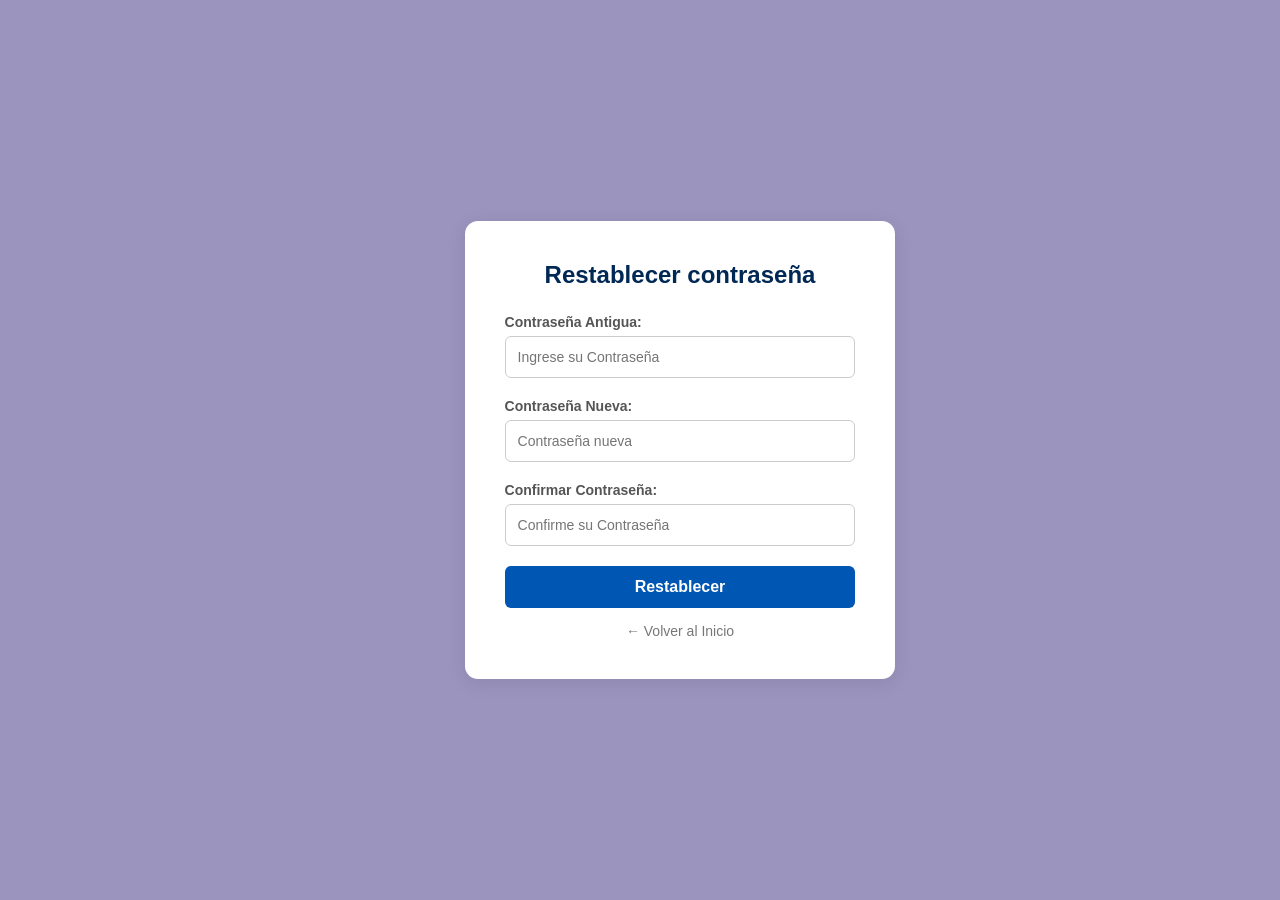
<file: FORGET-PASSWORD.HTML>
<!DOCTYPE html>
<html lang="es">
<head>
    <meta charset="UTF-8">
    <meta name="viewport" content="width=device-width, initial-scale=1.0">
    <title>Iniciar Sesión - Mi Gran Vida</title>
    <!-- Enlazamos el mismo CSS para mantener el diseño -->
    <link rel="stylesheet" href="CSS/Style.css"> 

</head>
<body class="body-FORGET-PASSWORD">

    <div class="contenedor-FORGET-PASSWORD">
        <div class="FORGET-PASSWORD-box">
            <h2>Restablecer contraseña</h2>
            <form>
                <div class="input-group">
                    <label for="password">Contraseña Antigua:</label>
                    <input type="password" id="password" placeholder="Ingrese su Contraseña" required>
                </div>
                <div class="input-group">
                    <label for="password">Contraseña Nueva:</label>
                    <input type="password" id="password" placeholder="Contraseña nueva" required>
                </div>
                <div class="input-group">
                    <label for="password">Confirmar Contraseña:</label>
                    <input type="password" id="password" placeholder="Confirme su Contraseña" required>
                </div>
                <button type="submit" class="btn-submit">Restablecer</button>
            </form>
            <!-- Un enlace sencillo para regresar a la página principal -->
            <a href="INDEX.html" class="btn-regresar">← Volver al Inicio</a>
        </div>
    </div>

</body>
</html>
</file>
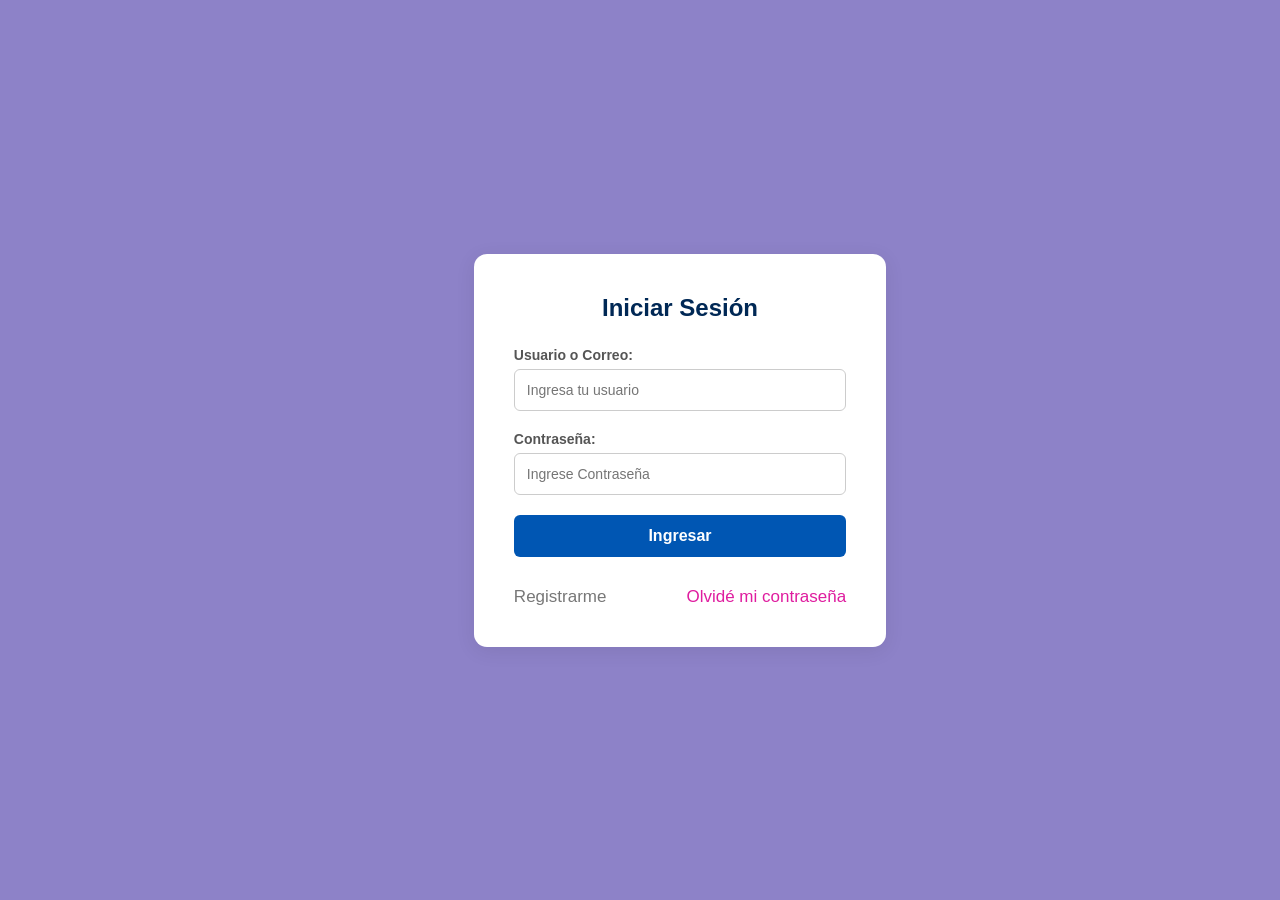
<file: LOGIN.HTML>
<!DOCTYPE html>
<html lang="es">
<head>
    <meta charset="UTF-8">
    <meta name="viewport" content="width=device-width, initial-scale=1.0">
    <title>Iniciar Sesión - Mi Gran Vida</title>
    <!-- Enlazamos el mismo CSS para mantener el diseño -->
    <link rel="stylesheet" href="CSS/Style.css"> 
</head>
<body class="body-login">

    <div class="contenedor-login">
        <div class="login-box">
            <h2>Iniciar Sesión</h2>
            <form>
                <div class="input-group">
                    <label for="usuario">Usuario o Correo:</label>
                    <input type="text" id="usuario" placeholder="Ingresa tu usuario" required>
                </div>
                <div class="input-group">
                    <label for="password">Contraseña:</label>
                    <input type="password" id="password" placeholder="Ingrese Contraseña" required>
                </div>
                <button type="submit" class="btn-submit">Ingresar</button>
            </form>

            <!-- Contenedor flexbox para alinear los enlaces uno a la par del otro -->
            <div class="links-container">
                <a href="SIGN-IN.HTML" class="btn-registrar">Registrarme</a>
                <a href="FORGET-PASSWORD.HTML" class="btn-contraseña-olvidada">Olvidé mi contraseña</a>
            </div>

        </div>
    </div>

</body>
</html>
</file>
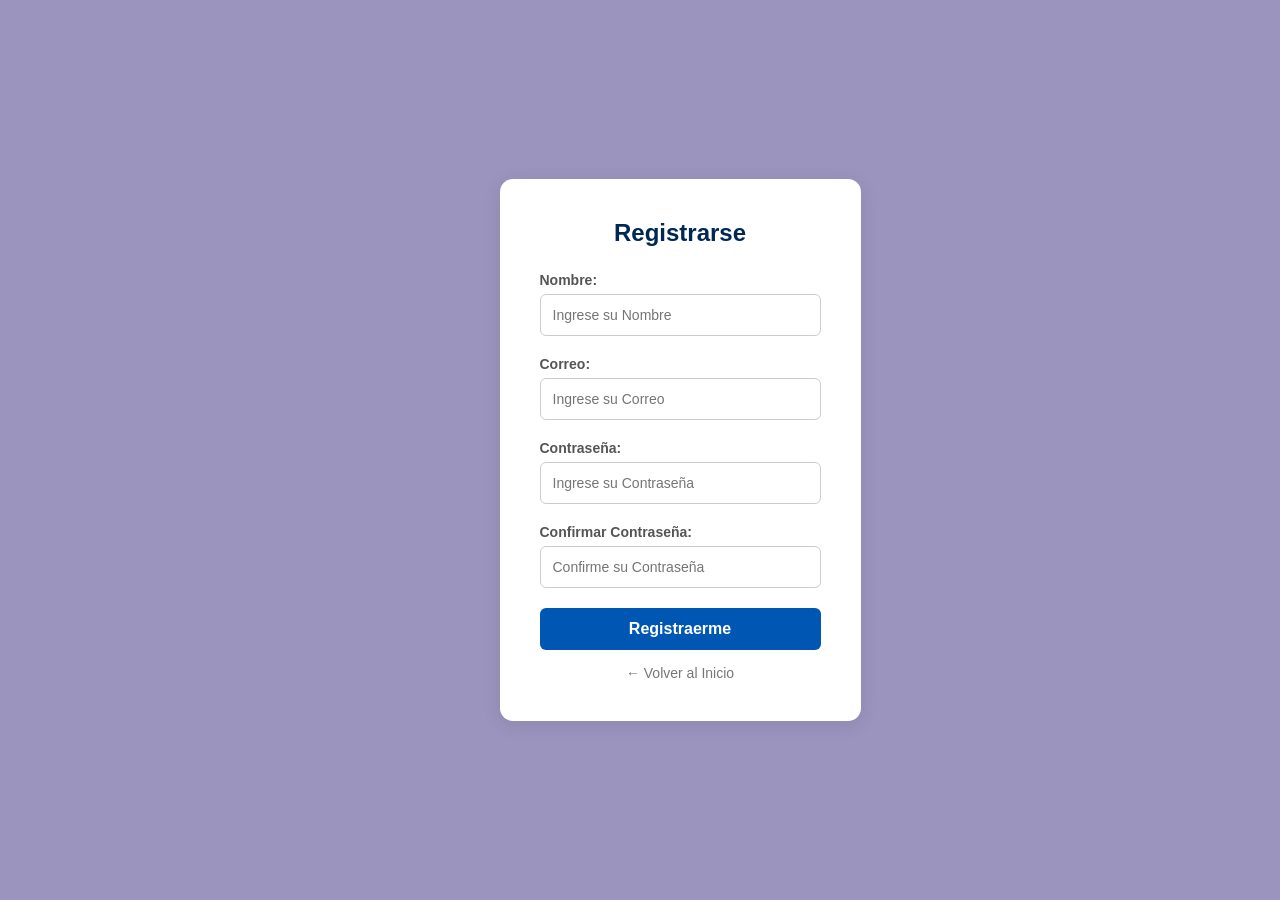
<file: SIGN-IN.HTML>
<!DOCTYPE html>
<html lang="es">
<head>
    <meta charset="UTF-8">
    <meta name="viewport" content="width=device-width, initial-scale=1.0">
    <title>Iniciar Sesión - Mi Gran Vida</title>
    <!-- Enlazamos el mismo CSS para mantener el diseño -->
    <link rel="stylesheet" href="CSS/Style.css"> 

</head>
<body class="body-sign-in">

    <div class="contenedor-sign-in">
        <div class="sign-in-box">
            <h2>Registrarse</h2>
            <form>
                <div class="input-group">
                    <label for="usuario">Nombre:</label>
                    <input type="text" id="usuario" placeholder="Ingrese su Nombre" required>
                </div>
                <div class="input-group">
                    <label for="usuario">Correo:</label>
                    <input type="text" id="usuario" placeholder="Ingrese su Correo" required>
                </div>
                <div class="input-group">
                    <label for="password">Contraseña:</label>
                    <input type="password" id="password" placeholder="Ingrese su Contraseña" required>
                </div>
                <div class="input-group">
                    <label for="password">Confirmar Contraseña:</label>
                    <input type="password" id="password" placeholder="Confirme su Contraseña" required>
                </div>
                <button type="submit" class="btn-submit">Registraerme</button>
            </form>
            <!-- Un enlace sencillo para regresar a la página principal -->
            <a href="INDEX.html" class="btn-regresar">← Volver al Inicio</a>
        </div>
    </div>

</body>
</html>
</file>
<file: CSS/Style.css>
body {
    font-family: 'Times New Roman', Times, serif; 
    font-size: 16px;               
    margin: 0;
    padding: 0;
    background-color: #f9f9f9;
}

/* --- CONTENEDOR GENERAL --- */
/* Envuelve el contenido para que no toque los bordes de la pantalla */
.contenedor-bloque {
    max-width: 1200px;
    margin: 0 auto;
    padding: 20px;
}

/* --- SECCIÓN 2: TRES COLUMNAS EN FILA --- */
.fila-columnas {
    display: flex;
    flex-direction: row;       /* Pone los elementos uno al lado del otro */
    justify-content: space-between; /* Deja espacio uniforme entre columnas */
    gap: 20px;                 /* Separación interna entre las cajas */
    margin: 40px 0;
}

.columna {
    flex: 1;                   /* Hace que las 3 columnas midan exactamente lo mismo */
    background-color: #ffffff;
    padding: 20px;
    border-radius: 8px;        /* Bordes redondeados para las cajitas */
    box-shadow: 0px 2px 5px rgba(0,0,0,0.1); /* Sombra suave */
}

/* --- SECCIÓN 3: PÁRRAFO DE MARGEN A MARGEN --- */
.parrafo-completo {
    background-color: #ffffff;
    padding: 30px;
    margin: 40px 0;
    text-align: justify;       /* Alinea el texto de forma pareja en los bordes */
}

/* --- PIE DE PÁGINA (FOOTER) --- */
footer {
    background-color: #333333;
    color: #ffffff;
    text-align: center;
    padding: 20px;
    margin-top: 50px;
}




/* =======================================================================
   ESTILOS DE CABECERA (Alinea el menú y los enlaces a la derecha)
   ======================================================================= */
.main-header {
    display: flex;
    justify-content: space-between; /* Título a la izquierda, menú a la derecha */
    align-items: center;            /* Centrado vertical */
    padding: 20px 50px;
    background-color: #ffffff;
    box-shadow: 0 2px 5px rgba(0,0,0,0.05); /* Línea sutil divisoria inferior */
}

/* Bloque contenedor del logotipo y texto de marca */
.header-left {
    display: flex;
    align-items: center;
    gap: 15px;
}

/* Icono médico */
.logo-icon {
    font-size: 32px;
    color: #0056b3; /* Azul médico */
}

/* Nombre de la clínica */
.brand-title {
    font-family: Arial, sans-serif;
    font-size: 24px;
    color: #002855;
    margin: 0;
    letter-spacing: 1px;
}

/* Lista horizontal de enlaces */
.main-nav ul {
    list-style: none;
    display: flex;
    margin: 0;
    padding: 0;
    gap: 25px; /* Espacio de separación entre cada opción */
}

/* Estilo de los textos de menú */
.main-nav a {
    text-decoration: none;
    color: #555555;
    font-family: Arial, sans-serif; /* Usamos Arial para mantener la estética limpia del original */
    font-size: 16px;
    font-weight: bold;
    transition: color 0.3s ease;
}

/* Cambio de color interactivo */
.main-nav a:hover {
    color: #0056b3;
}

/* Esto quita el azul predeterminado y la línea de subrayado a todos los enlaces del menú */
.main-nav a, 
.main-nav a:visited {
    color: #555555 !important;
    text-decoration: none !important;
}

/* Esto cambia el color solo cuando pasas el mouse por encima */
.main-nav a:hover {
    color: #0056b3 !important;
}


/* --- ESTILOS PARA LA PÁGINA INDEPENDIENTE DE LOGIN --- */

/* Centra todo el contenido vertical y horizontalmente en la pantalla */
.body-login {
    background-color: #6c5eb9c5;
    display: flex;
    justify-content: center;
    align-items: center;
    min-height: 100vh;
    margin: 0;
}

/* Caja contenedora blanca */
.login-box {
    background-color: #ffffff;
    padding: 40px;
    border-radius: 13px;
    width: 100%;
    max-width: 380px;
    box-shadow: 0px 4px 20px rgba(0, 0, 0, 0.08);
    font-family: Arial, sans-serif;
}

.login-box h2 {
    margin-top: 0;
    color: #002855;
    text-align: center;
    margin-bottom: 25px;
}

/* Campos de texto */
.login-box .input-group {
    margin-bottom: 20px;
    display: flex;
    flex-direction: column;
    gap: 6px;
}

.login-box .input-group label {
    font-size: 14px;
    color: #555555;
    font-weight: bold;
}

.login-box .input-group input {
    padding: 12px;
    border: 1px solid #cccccc;
    border-radius: 6px;
    font-size: 14px;
    transition: border-color 0.2s;
}

.login-box .input-group input:focus {
    outline: none;
    border-color: #0056b3;
}

/* Botón de Ingresar */
.login-box .btn-submit {
    width: 100%;
    padding: 12px;
    background-color: #0056b3;
    color: white;
    border: none;
    border-radius: 6px;
    font-size: 16px;
    font-weight: bold;
    cursor: pointer;
    transition: background-color 0.2s;
    margin-bottom: 15px;
}

.login-box .btn-submit:hover {
    background-color: #002855;
}

/* Enlace de regreso */
.btn-regresar {
    display: block;
    text-align: center;
    text-decoration: none;
    color: #777777;
    font-size: 14px;
    transition: color 0.2s;
}

.btn-regresar:hover {
    color: #0056b3;
}



.btn-registrar {
    display: block;
    text-align: left;
    text-decoration: none;
    color: #df1d9f;
    font-size: 17px;
    transition: color 0.2s;
}

.btn-regresar:hover {
    color: #5e0e57;
}


/* --- ESTILOS PARA LA PÁGINA INDEPENDIENTE DE SIGN-IN --- */

/* Centra todo el contenido vertical y horizontalmente en la pantalla */
.body-sign-in {
    background-color: #7d75abc5;
    display: flex;
    justify-content: center;
    align-items: center;
    min-height: 100vh;
    margin: 0;
}

/* Caja contenedora blanca */
.sign-in-box {
    background-color: #ffffff;
    padding: 40px;
    border-radius: 13px;
    width: 100%;
    max-width: 380px;
    box-shadow: 0px 4px 20px rgba(0, 0, 0, 0.08);
    font-family: Arial, sans-serif;
}

.sign-in-box h2 {
    margin-top: 0;
    color: #002855;
    text-align: center;
    margin-bottom: 25px;
}

/* Campos de texto */
.sign-in-box .input-group {
    margin-bottom: 20px;
    display: flex;
    flex-direction: column;
    gap: 6px;
}

.sign-in-box .input-group label {
    font-size: 14px;
    color: #555555;
    font-weight: bold;
}

.sign-in-box .input-group input {
    padding: 12px;
    border: 1px solid #cccccc;
    border-radius: 6px;
    font-size: 14px;
    transition: border-color 0.2s;
}

.sign-in-box .input-group input:focus {
    outline: none;
    border-color: #0056b3;
}

/* Botón de Ingresar */
.sign-in-box .btn-submit {
    width: 100%;
    padding: 12px;
    background-color: #0056b3;
    color: white;
    border: none;
    border-radius: 6px;
    font-size: 16px;
    font-weight: bold;
    cursor: pointer;
    transition: background-color 0.2s;
    margin-bottom: 15px;
}

.sign-in-box .btn-submit:hover {
    background-color: #002855;
}

/* Enlace de regreso */
.btn-registrar {
    display: block;
    text-align: left;
    text-decoration: none;
    color: #777777;
    font-size: 14px;
    transition: color 0.2s;
}

.btn-regresar:hover {
    color: #0056b3;
}


/* --- ESTILOS PARA LA PÁGINA INDEPENDIENTE DE FORGET-PASSWORD --- */

/* Centra todo el contenido vertical y horizontalmente en la pantalla */
.body-FORGET-PASSWORD {
    background-color: #7d75abc5;
    display: flex;
    justify-content: center;
    align-items: center;
    min-height: 100vh;
    margin: 0;
}

/* Caja contenedora blanca */
.FORGET-PASSWORD-box {
    background-color: #ffffff;
    padding: 40px;
    border-radius: 13px;
    width: 100%;
    max-width: 380px;
    box-shadow: 0px 4px 20px rgba(0, 0, 0, 0.08);
    font-family: Arial, sans-serif;
}

.FORGET-PASSWORD-box h2 {
    margin-top: 0;
    color: #002855;
    text-align: center;
    margin-bottom: 25px;
}

/* Campos de texto */
.FORGET-PASSWORD-box .input-group {
    margin-bottom: 20px;
    display: flex;
    flex-direction: column;
    gap: 6px;
}

.FORGET-PASSWORD-box .input-group label {
    font-size: 14px;
    color: #555555;
    font-weight: bold;
}

.FORGET-PASSWORD-box .input-group input {
    padding: 12px;
    border: 1px solid #cccccc;
    border-radius: 6px;
    font-size: 14px;
    transition: border-color 0.2s;
}

.FORGET-PASSWORD-box .input-group input:focus {
    outline: none;
    border-color: #0056b3;
}

/* Botón de Ingresar */
.FORGET-PASSWORD-box .btn-submit {
    width: 100%;
    padding: 12px;
    background-color: #0056b3;
    color: white;
    border: none;
    border-radius: 6px;
    font-size: 16px;
    font-weight: bold;
    cursor: pointer;
    transition: background-color 0.2s;
    margin-bottom: 15px;
}

.FORGET-PASSWORD-box .btn-submit:hover {
    background-color: #002855;
}

/* Enlace de regreso */
.btn-contraseña-olvidada {
    display: block;
    text-align: center;
    text-decoration: none;
    color: #777777;
    font-size: 14px;
    transition: color 0.2s;
}

.btn-contraseña-olvidada:hover {
    color: #0056b3;
}


.btn-contraseña-olvidada {
    display: block;
    text-align: right;
    text-decoration: none;
    color: #df1d9f;
    font-size: 17px;
    transition: color 0.2s;
}

.btn-regresar:hover {
    color: #5e0e57;
}


/* --- CONTENEDOR PARA ALINEAR LOS ENLACES EN FILA --- */
.links-container {
    display: flex;
    justify-content: space-between; /* Separa un enlace a la izquierda y otro a la derecha */
    align-items: center;           /* Los nivela verticalmente en la misma línea */
    width: 100%;
    margin-top: 15px;              /* Espacio de separación con el botón de Ingresar */
}

/* Forzar que los enlaces se comporten como elementos en línea dentro del contenedor */
.btn-registrar, 
.btn-contraseña-olvidada {
    display: inline-block;
    text-decoration: none;
    font-size: 17px; /* Ajusta el tamaño si lo deseas */
}


/* --- AJUSTAR EL TAMAÑO DEL SLIDER --- */
.contenedor-slider {
    width: 90%;            /* Ocupa el 90% del ancho de la pantalla en celulares */
    max-width: 800px;      /* En computadoras, no va a medir más de 800px (puedes cambiarlo a 600px o 1000px) */
    margin: 30px auto;     /* Separa el slider de los textos y lo centra perfectamente */
}

/* Controlar la altura máxima de las imágenes para que no se estiren */
.slider img {
    width: 100%;
    height: 400px;         /* Fuerza a que todas midan 400px de alto (ajústalo a tu gusto) */
    object-fit: cover;     /* Recorta la imagen de forma inteligente para que no se vea aplastada */
    border-radius: 10px;   /* Opcional: Le da bordes redondeados estéticos a las fotos */
}
</file>
